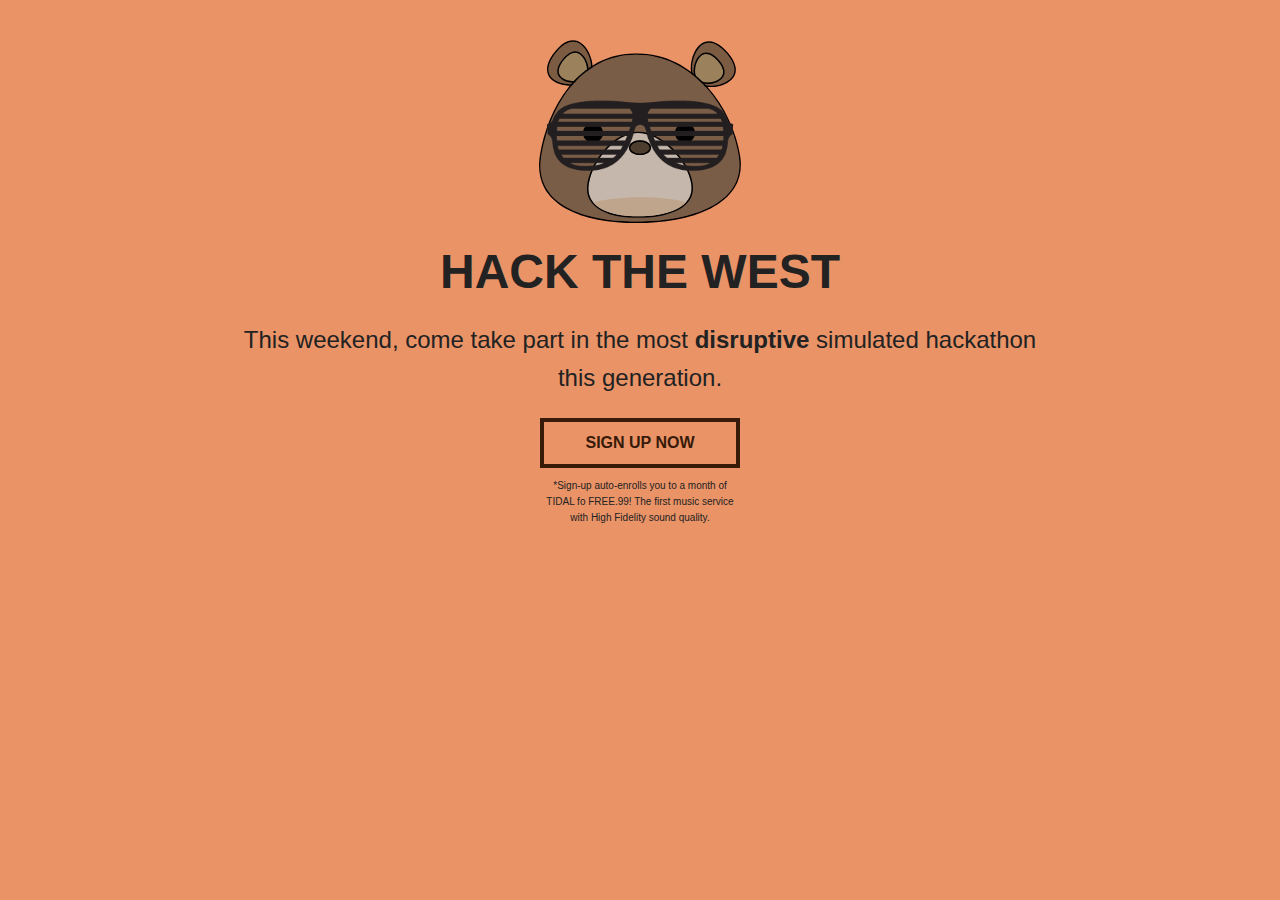
<file: frontend/index.html>
<!DOCTYPE html>
<html>
  <head>
    <meta charset="utf-8">
    <meta http-equiv="X-UA-Compatible" content="IE=edge">
    <meta name="viewport" content="width=device-width, height=device-height, initial-scale=1.0, maximum-scale=1.0, user-scalable=no">
    <meta name="HandheldFriendly" content="true" />
    <title>Hack the West | Hackathon Simulator</title>

    <meta name="msapplication-TileColor" content="#E99367">
    <meta name="theme-color" content="#E99367">
    <!-- end favicons -->
    <link rel="stylesheet" href="https://maxcdn.bootstrapcdn.com/font-awesome/4.5.0/css/font-awesome.min.css">

    <link rel="stylesheet" href="css/main.css">

    <script type="text/javascript" src="https://code.jquery.com/jquery-3.1.1.min.js"></script>
    <script type="text/javascript" src="js/screenfull.js"></script>
  </head>
  <body>
  <!--[if gte IE 9]>
  <style type="text/css">
    .gradient {
       filter: none;
    }
  </style>
  <![endif]-->

  <section class="hero">
    <div class="hero-image">
      <img class="hero-image_bear" src="img/bear.svg">
      <div class="hero-image_eyes">
        <img class="hero-eyes__image" src="img/bear_eyes.svg">
      </div>
      <img class="hero-image_glasses" src="img/bear_glasses.svg">
    </div>
    <div class="hero-text">
      Hack the West
    </div>
    <div class="hero-message">
      This weekend, come take part in the most <span style="font-weight: bold;">disruptive</span> simulated hackathon this generation.
    </div>
    <div class="hero-cta">
      <button class="hero-cta_button" id="hero-cta_button">Sign up now</button>
    </div>
    <div class="hero-subtext">
      *Sign-up auto-enrolls you to a month of TIDAL fo FREE.99!
The first music service with High Fidelity sound quality.
    </div>
  </section>

  <div class="SignupContent transitioning hidden">
    <h2>Scan your badge</h2>
    <div class="SignupContent_camera_container">
      <video id="video" class="SignupContent_camera" width="640" height="480" autoplay></video>
      <button id="snap" class="SignupContent_camera_snap">Scan</button>
      <canvas id="canvas" width="640" height="480"></canvas>
    </div>

  </div>
  <script type="text/javascript" src="js/main.js"></script>
  </body>
</html>
</file>
<file: frontend/css/main.css>
html {
  background-color: #E99367;
}

body {
  font-size: 1.5em;
  line-height: 1.6;
  font-weight: 400;
  font-family: -apple-system, BlinkMacSystemFont, "HelveticaNeue", "Helvetica Neue", Helvetica, Arial, sans-serif;
  color:rgb(34, 34, 34);
  width: 100%;
  height: 100%;
  margin: 0;
}

.hero {
  padding-top: 40px;
  min-height: 100%;
  /*padding-bottom: 8em;*/
  width: auto;
  max-width: 800px;
  padding-left: 10px;
  padding-right: 10px;
  margin: auto;
  opacity: 1;
}

.hero-image {
  width: 202px;
  margin: auto;
  position: relative;
}

.hero-image_bear {
  width: 202px;
}

.hero-image_glasses {
  width: 202px;
  opacity: 1;
  position: absolute;
  left: 0px;
  top: 0px;
}

.hero-image_eyes {
  height: 180px;
  width: 202px;
  opacity: 1;
  position: absolute;
  left: 44px;
  top: 0px;
  transition: top 0.7s ease-out;
  transform: translateY(76px);
}

.hero-text {
  font-weight: 700;
  margin: auto;
  position: relative;
  text-align: center;
  font-size: 48px;
  font-weight: bold;
  text-transform: uppercase;
}

.button:hover, button:hover, input[type="submit"]:hover, input[type="reset"]:hover, input[type="button"]:hover {
  background-color: #371A08;
  color: #ffffff;
}

.button, button, input[type="submit"], input[type="reset"], input[type="button"] {
  display: inline-block;
  min-height: 50px;
  padding: 0 30px;
  color: #371A08;
  text-align: center;
  font-size: 16px;
  font-weight: 600;
  text-decoration: none;
  white-space: nowrap;
  border: 4px solid #371A08;
  border-radius: 0;
  background-color: transparent;
  cursor: pointer;
  box-sizing: border-box;
  transition: all 0.2s ease-in-out;
}

.hero-message {
  text-align: center;
  padding-top: 10px;
  padding-bottom: 20px;
}

.hero-cta {
  text-align: center;
  margin: auto;
}

.hero-cta_button {
  text-transform: uppercase;
  width: 200px;
}

.hero-subtext {
  font-size: 10px;
  text-align: center;
  margin: auto;
  margin-top: 10px;
  max-width: 200px;
}

.hero-cta_button {
  position: relative;
  top: 0px;
  transition: top 0.7s ease-in,
              border-top 0.7s ease-in,
              border-left 0.7s ease-in,
              border-right 0.7s ease-in;
}

.hero > * {
  transition: all 0.5s ease-in;
}

.transitioning {
  opacity: 0 !important;
}

.moving {
  top: -420px;
}

.moving_done {
  transition: border-top 0.7s ease-in,
              border-left 0.7s ease-in,
              border-right 0.7s ease-in,
              background 0.7s ease-in;
}

.button_transitioned {
  background: none !important;
  color: #371A08 !important;
  border-top: none;
  border-right: none;
  border-left: none;
  top: 0px;
}

.hidden {
  display: none;
}

.SignupContent {
  opacity: 1;
  max-width: 800px;
  margin: auto;
  text-align: center;
  transition: all 0.5s ease-in;
}

.SignupContent_camera {
  width: 300px;
  margin: auto;
}

.SignupContent_camera_snap {
  position: relative;
  top: -120px;
  background-color: #E99367;
}

.SignupContent_camera_container {
  width: 300px;
  height: 200px;
  margin: auto;
}

#canvas {
  display: none;
}

h2 {
  margin: 0;
}
</file>
